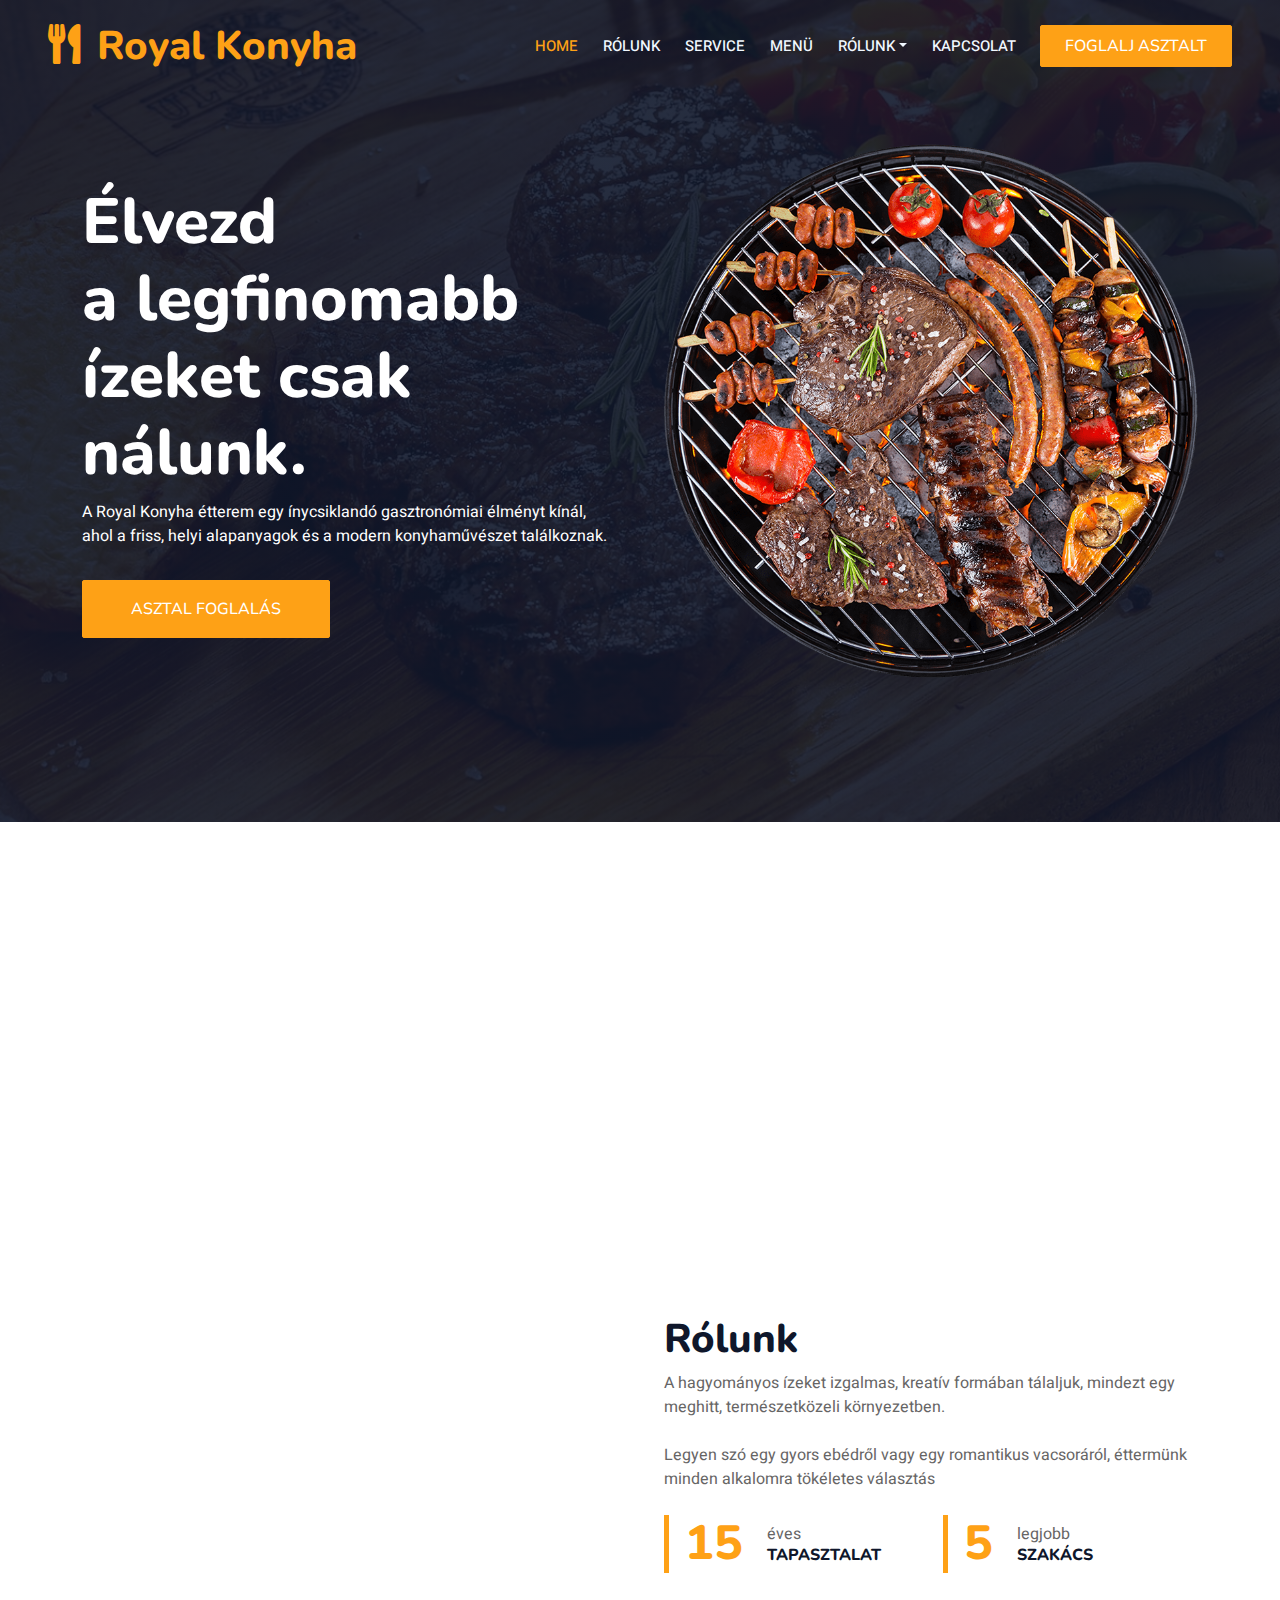
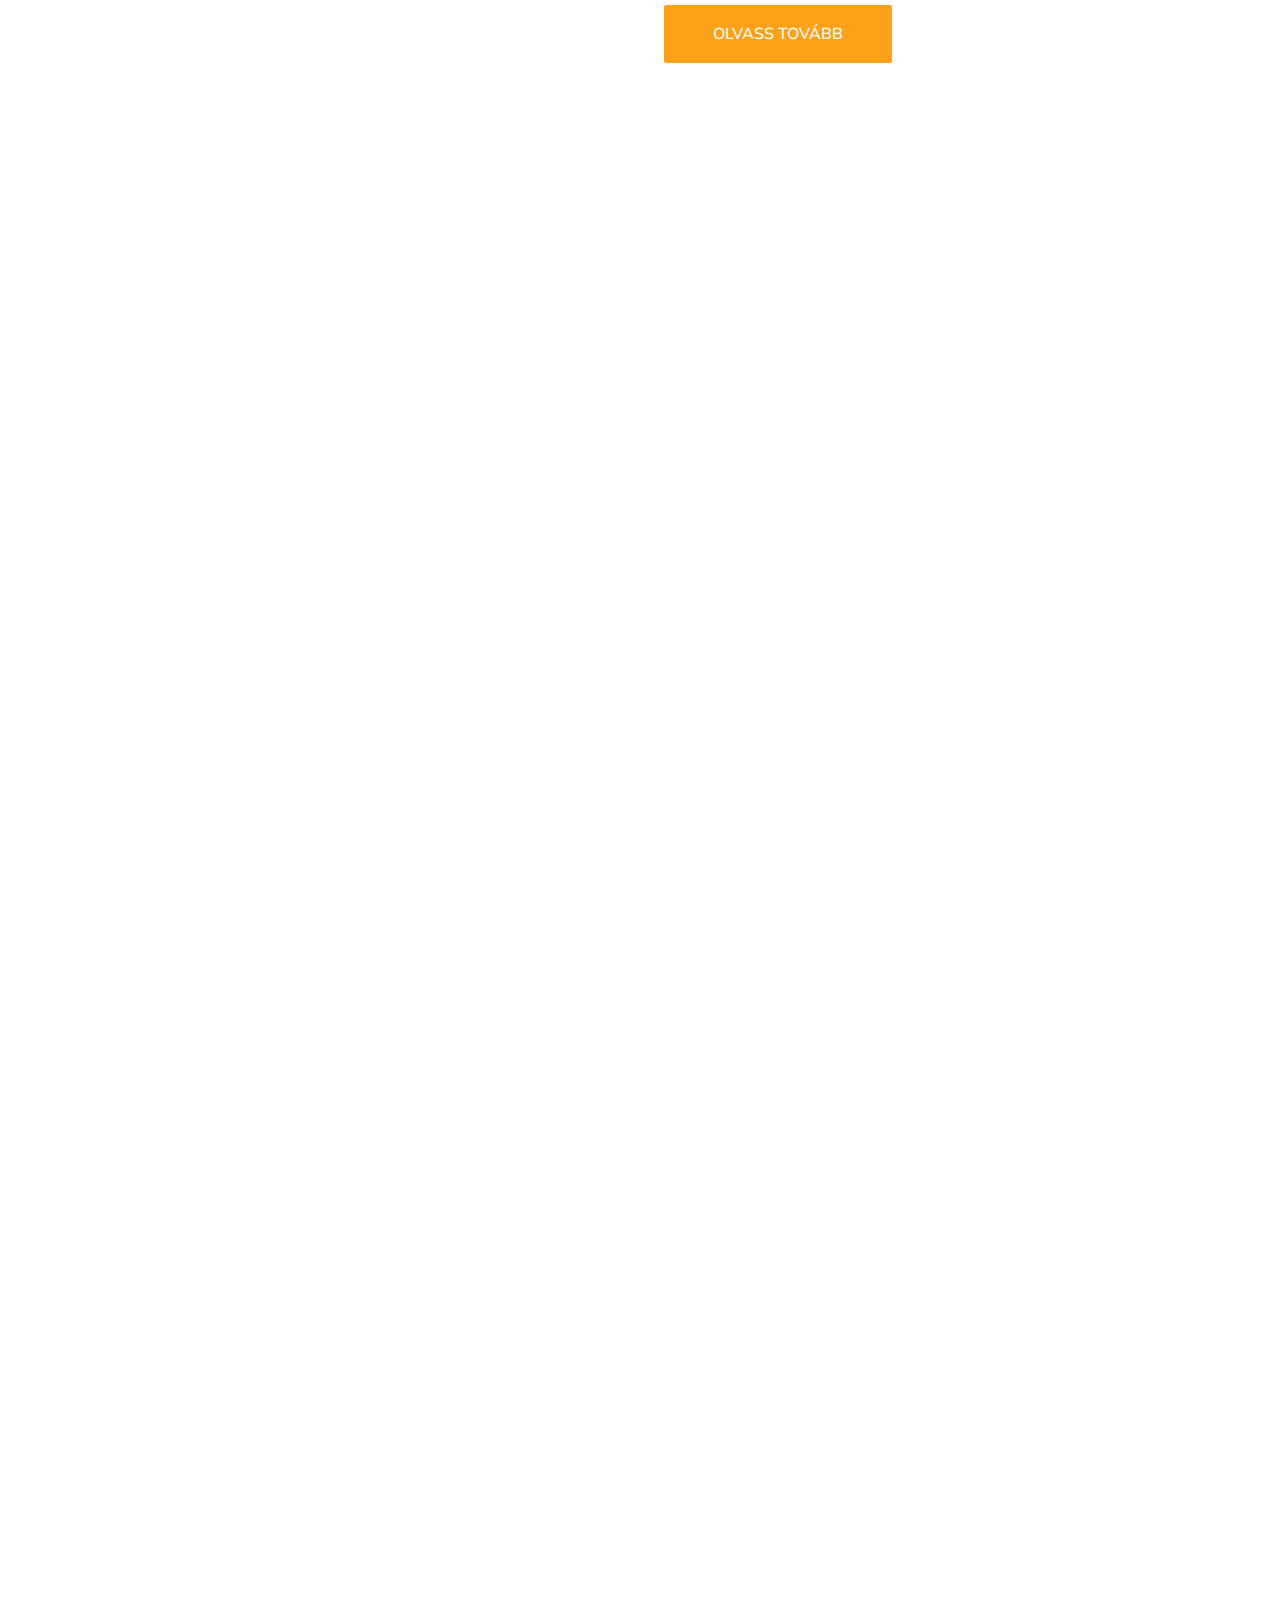
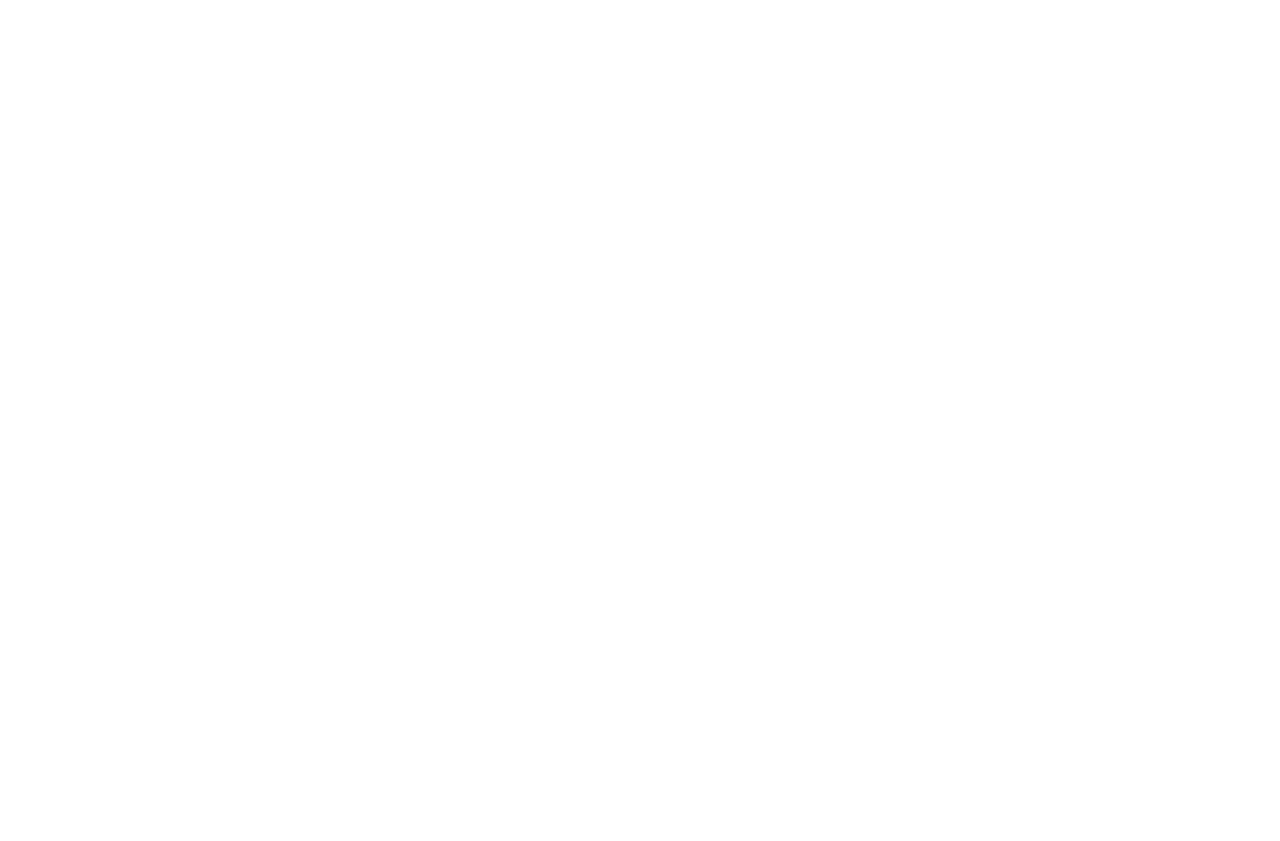
<file: index.html>
<!DOCTYPE html>
<html lang="hu">

<head>
    <meta charset="utf-8">
    <title>Royal Konyha</title>
    <meta content="width=device-width, initial-scale=1.0" name="viewport">
    <meta content="" name="keywords">
    <meta content="" name="description">
    <link href="img/favicon.ico" rel="icon">

    <!-- Google Web Fofnts -->
    <link rel="preconnect" href="https://fonts.googleapis.com">
    <link rel="preconnect" href="https://fonts.gstatic.com" crossorigin>
    <link href="https://fonts.googleapis.com/css2?family=Heebo:wght@400;500;600&family=Nunito:wght@600;700;800&family=Pacifico&display=swap" rel="stylesheet">

    <!-- Icon Font ( google ) -->
    <link href="https://cdnjs.cloudflare.com/ajax/libs/font-awesome/5.10.0/css/all.min.css" rel="stylesheet">
    <link href="https://cdn.jsdelivr.net/npm/bootstrap-icons@1.4.1/font/bootstrap-icons.css" rel="stylesheet">
    <link href="lib/animate/animate.min.css" rel="stylesheet">
    <link href="lib/owlcarousel/assets/owl.carousel.min.css" rel="stylesheet">
    <link href="lib/tempusdominus/css/tempusdominus-bootstrap-4.min.css" rel="stylesheet" />

    <!--  Bootstrap  -->
    <link href="css/bootstrap.min.css" rel="stylesheet">
    <link href="css/style.css" rel="stylesheet">
</head>

<body>
    <div class="container-xxl bg-white p-0">
        <!-- Tolto logo title -->
        <div id="spinner" class="show bg-white position-fixed translate-middle w-100 vh-100 top-50 start-50 d-flex align-items-center justify-content-center">
            <div class="spinner-border text-primary" style="width: 3rem; height: 3rem;" role="status">
                <span class="sr-only">Loading...</span>
            </div>
        </div>
        


         <!-- Kezdo -->
        <div class="container-xxl position-relative p-0">
            <nav class="navbar navbar-expand-lg navbar-dark bg-dark px-4 px-lg-5 py-3 py-lg-0">
                <a href="" class="navbar-brand p-0">
                    <h1 class="text-primary m-0"><i class="fa fa-utensils me-3"></i>Royal Konyha</h1>
                    <!-- <img src="img/logo.png" alt="Logo"> -->
                </a>
                <button class="navbar-toggler" type="button" data-bs-toggle="collapse" data-bs-target="#navbarCollapse">
                    <span class="fa fa-bars"></span>
                </button>
                <div class="collapse navbar-collapse" id="navbarCollapse">
                    <div class="navbar-nav ms-auto py-0 pe-4">
                        <a href="" class="nav-item nav-link active">Home</a>
                        <a href="" class="nav-item nav-link">Rólunk</a>
                        <a href="" class="nav-item nav-link">Service</a>
                        <a href="" class="nav-item nav-link">Menü</a>
                        <div class="nav-item dropdown">
                            <a href="#" class="nav-link dropdown-toggle" data-bs-toggle="dropdown">Rólunk</a>
                            <div class="dropdown-menu m-0">
                                <a href="" class="dropdown-item">Foglalás</a>
                                <a href="" class="dropdown-item">A csapatunk</a>
                                <a href="" class="dropdown-item">Működés</a>
                            </div>
                        </div>
                        <a href="kontakt.html" class="nav-item nav-link">Kapcsolat</a>
                    </div>
                    <a href="" class="btn btn-primary py-2 px-4">Foglalj asztalt</a>
                </div>
            </nav>

            <div class="container-xxl py-5 bg-dark hero-header mb-5">
                <div class="container my-5 py-5">
                    <div class="row align-items-center g-5">
                        <div class="col-lg-6 text-center text-lg-start">
                            <h1 class="display-3 text-white animated slideInLeft">Élvezd <br> a legfinomabb ízeket csak nálunk. </h1>
                            <p class="text-white animated slideInLeft mb-4 pb-2">A Royal Konyha étterem egy ínycsiklandó gasztronómiai élményt kínál, ahol a friss, helyi alapanyagok és a modern konyhaművészet találkoznak.</p>
                            <a href="" class="btn btn-primary py-sm-3 px-sm-5 me-3 animated slideInLeft">Asztal foglalás</a>
                        </div>
                        <div class="col-lg-6 text-center text-lg-end overflow-hidden">
                            <img class="img-fluid" src="img/hero.png" alt="">
                        </div>
                    </div>
                </div>
            </div>
        </div>
        


        <!-- Szakacsok -->
        <div class="container-xxl py-5">
            <div class="container">
                <div class="row g-4">
                    <div class="col-lg-3 col-sm-6 wow fadeInUp" data-wow-delay="0.1s">
                        <div class="service-item rounded pt-3">
                            <div class="p-4">
                                <i class="fa fa-3x fa-user-tie text-primary mb-4"></i>
                                <h5>Szakácsok</h5>
                                <p>xxx</p>
                            </div>
                        </div>
                    </div>
                    <div class="col-lg-3 col-sm-6 wow fadeInUp" data-wow-delay="0.3s">
                        <div class="service-item rounded pt-3">
                            <div class="p-4">
                                <i class="fa fa-3x fa-utensils text-primary mb-4"></i>
                                <h5>Ételek</h5>
                                <p>xxx</p>
                            </div>
                        </div>
                    </div>
                    <div class="col-lg-3 col-sm-6 wow fadeInUp" data-wow-delay="0.5s">
                        <div class="service-item rounded pt-3">
                            <div class="p-4">
                                <i class="fa fa-3x fa-cart-plus text-primary mb-4"></i>
                                <h5>Online rendelés</h5>
                                <p>xxx</p>
                            </div>
                        </div>
                    </div>
                    <div class="col-lg-3 col-sm-6 wow fadeInUp" data-wow-delay="0.7s">
                        <div class="service-item rounded pt-3">
                            <div class="p-4">
                                <i class="fa fa-3x fa-headset text-primary mb-4"></i>
                                <h5>Kapcsolat</h5>
                                <p>xxx</p>
                            </div>
                        </div>
                    </div>
                </div>
            </div>
        </div>
        


        <!-- Rolunk -->
        <div class="container-xxl py-5">
            <div class="container">
                <div class="row g-5 align-items-center">
                    <div class="col-lg-6">
                        <div class="row g-3">
                            <div class="col-6 text-start">
                                <img class="img-fluid rounded w-100 wow zoomIn" data-wow-delay="0.1s" src="img/about-1.jpg">
                            </div>
                            <div class="col-6 text-start">
                                <img class="img-fluid rounded w-75 wow zoomIn" data-wow-delay="0.3s" src="img/about-2.jpg" style="margin-top: 25%;">
                            </div>
                            <div class="col-6 text-end">
                                <img class="img-fluid rounded w-75 wow zoomIn" data-wow-delay="0.5s" src="img/about-3.jpg">
                            </div>
                            <div class="col-6 text-end">
                                <img class="img-fluid rounded w-100 wow zoomIn" data-wow-delay="0.7s" src="img/about-4.jpg">
                            </div>
                        </div>
                    </div>
                    <div class="col-lg-6">
                        <h1 class="Rólunk1">Rólunk</h1>
                        
                        <p class="mb-4">A hagyományos ízeket izgalmas, kreatív formában tálaljuk, mindezt egy meghitt, természetközeli környezetben.</p>
                        <p class="mb-4">Legyen szó egy gyors ebédről vagy egy romantikus vacsoráról, éttermünk minden alkalomra tökéletes választás</p>
                        <div class="row g-4 mb-4">
                            <div class="col-sm-6">
                                <div class="d-flex align-items-center border-start border-5 border-primary px-3">
                                    <h1 class="flex-shrink-0 display-5 text-primary mb-0" data-toggle="counter-up">15</h1>
                                    <div class="ps-4">
                                        <p class="mb-0">éves</p>
                                        <h6 class="text-uppercase mb-0">tapasztalat</h6>
                                    </div>
                                </div>
                            </div>
                            <div class="col-sm-6">
                                <div class="d-flex align-items-center border-start border-5 border-primary px-3">
                                    <h1 class="flex-shrink-0 display-5 text-primary mb-0" data-toggle="counter-up">5</h1>
                                    <div class="ps-4">
                                        <p class="mb-0">legjobb</p>
                                        <h6 class="text-uppercase mb-0">szakács</h6>
                                    </div>
                                </div>
                            </div>
                        </div>
                        <a class="btn btn-primary py-3 px-5 mt-2" href="">Olvass Tovább</a>
                    </div>
                </div>
            </div>
        </div>
        


      
        <div class="container-xxl py-5">
            <div class="container">
                <div class="text-center wow fadeInUp" data-wow-delay="0.1s">
                    <h3 class="section-title ff-secondary text-center text-primary fw-normal">Menü</h3>
                    <h1 class="mb-5"></h1>
                </div>
                <div class="tab-class text-center wow fadeInUp" data-wow-delay="0.1s">
                    <ul class="nav nav-pills d-inline-flex justify-content-center border-bottom mb-5">
                        <li class="nav-item">
                            <a class="d-flex align-items-center text-start mx-3 ms-0 pb-3 active" data-bs-toggle="pill" href="#tab-1">
                                <i class="fa fa-coffee fa-2x text-primary"></i>
                                <div class="ps-3">
                                    <small class="text-body"> </small>
                                    <h6 class="mt-n1 mb-0">Reggeli</h6>
                                </div>
                            </a>
                        </li>
                        <li class="nav-item">
                            <a class="d-flex align-items-center text-start mx-3 pb-3" data-bs-toggle="pill" href="#tab-2">
                                <i class="fa fa-hamburger fa-2x text-primary"></i>
                                <div class="ps-3">
                                    
                                    <h6 class="mt-n1 mb-0">Ebéd </h6>
                                </div>
                            </a>
                        </li>
                        <li class="nav-item">
                            <a class="d-flex align-items-center text-start mx-3 me-0 pb-3" data-bs-toggle="pill" href="#tab-3">
                                <i class="fa fa-utensils fa-2x text-primary"></i>
                                <div class="ps-3">
                                    
                                    <h6 class="mt-n1 mb-0">Vacsora</h6>
                                </div>
                            </a>
                        </li>
                    </ul>
                    <div class="tab-content">
                        <div id="tab-1" class="tab-pane fade show p-0 active">
                            <div class="row g-4">
                                <div class="col-lg-6">
                                    <div class="d-flex align-items-center">
                                        <img class="flex-shrink-0 img-fluid rounded" src="img/menu-1.jpg" alt="" style="width: 80px;">
                                        <div class="w-100 d-flex flex-column text-start ps-4">
                                            <h5 class="d-flex justify-content-between border-bottom pb-2">
                                                <span>Sigma  tál</span>
                                                <span class="text-primary">1490 HUF</span>
                                            </h5>
                                            <small class="fst-italic">Ipsum ipsum clita erat amet dolor justo diam</small>
                                        </div>
                                    </div>
                                </div>
                                <div class="col-lg-6">
                                    <div class="d-flex align-items-center">
                                        <img class="flex-shrink-0 img-fluid rounded" src="img/menu-2.jpg" alt="" style="width: 80px;">
                                        <div class="w-100 d-flex flex-column text-start ps-4">
                                            <h5 class="d-flex justify-content-between border-bottom pb-2">
                                                <span>Kai Cenat pörkölt</span>
                                                <span class="text-primary">1670 HUF</span>
                                            </h5>
                                            <small class="fst-italic">Ipsum ipsum clita erat amet dolor justo diam</small>
                                        </div>
                                    </div>
                                </div>
                                <div class="col-lg-6">
                                    <div class="d-flex align-items-center">
                                        <img class="flex-shrink-0 img-fluid rounded" src="img/menu-3.jpg" alt="" style="width: 80px;">
                                        <div class="w-100 d-flex flex-column text-start ps-4">
                                            <h5 class="d-flex justify-content-between border-bottom pb-2">
                                                <span>Aura Pizza</span>
                                                <span class="text-primary">2990 HUF</span>
                                            </h5>
                                            <small class="fst-italic">Ipsum ipsum clita erat amet dolor justo diam</small>
                                        </div>
                                    </div>
                                </div>
                                <div class="col-lg-6">
                                    <div class="d-flex align-items-center">
                                        <img class="flex-shrink-0 img-fluid rounded" src="img/menu-4.jpg" alt="" style="width: 80px;">
                                        <div class="w-100 d-flex flex-column text-start ps-4">
                                            <h5 class="d-flex justify-content-between border-bottom pb-2">
                                                <span>Ice Spice steak</span>
                                                <span class="text-primary">1790 HUF</span>
                                            </h5>
                                            <small class="fst-italic">Ipsum ipsum clita erat amet dolor justo diam</small>
                                        </div>
                                    </div>
                                </div>
                                <div class="col-lg-6">
                                    <div class="d-flex align-items-center">
                                        <img class="flex-shrink-0 img-fluid rounded" src="img/menu-5.jpg" alt="" style="width: 80px;">
                                        <div class="w-100 d-flex flex-column text-start ps-4">
                                            <h5 class="d-flex justify-content-between border-bottom pb-2">
                                                <span> Ohio saláta</span>
                                                <span class="text-primary">1290 HUF</span>
                                            </h5>
                                            <small class="fst-italic">Ipsum ipsum clita erat amet dolor justo diam</small>
                                        </div>
                                    </div>
                                </div>
                                <div class="col-lg-6">
                                    <div class="d-flex align-items-center">
                                        <img class="flex-shrink-0 img-fluid rounded" src="img/menu-6.jpg" alt="" style="width: 80px;">
                                        <div class="w-100 d-flex flex-column text-start ps-4">
                                            <h5 class="d-flex justify-content-between border-bottom pb-2">
                                                <span>Rántott Jawline </span>
                                                <span class="text-primary">9990 HUF</span>
                                            </h5>
                                            <small class="fst-italic">Ipsum ipsum clita erat amet dolor justo diam</small>
                                        </div>
                                    </div>
                                </div>
                                <div class="col-lg-6">
                                    <div class="d-flex align-items-center">
                                        <img class="flex-shrink-0 img-fluid rounded" src="img/menu-7.jpg" alt="" style="width: 80px;">
                                        <div class="w-100 d-flex flex-column text-start ps-4">
                                            <h5 class="d-flex justify-content-between border-bottom pb-2">
                                                <span>Mewing Pizza</span>
                                                <span class="text-primary">1115 HUF</span>
                                            </h5>
                                            <small class="fst-italic">Ipsum ipsum clita erat amet dolor justo diam</small>
                                        </div>
                                    </div>
                                </div>
                                <div class="col-lg-6">
                                    <div class="d-flex align-items-center">
                                        <img class="flex-shrink-0 img-fluid rounded" src="img/menu-8.jpg" alt="" style="width: 80px;">
                                        <div class="w-100 d-flex flex-column text-start ps-4">
                                            <h5 class="d-flex justify-content-between border-bottom pb-2">
                                                <span>Fanum Tax steak</span>
                                                <span class="text-primary">3490 HUF</span>
                                            </h5>
                                            <small class="fst-italic">Ipsum ipsum clita erat amet dolor justo diam</small>
                                        </div>
                                    </div>
                                </div>
                            </div>
                        </div>

                        <div id="tab-2" class="tab-pane fade show p-0">
                            <div class="row g-4">
                                <div class="col-lg-6">
                                    <div class="d-flex align-items-center">
                                        <img class="flex-shrink-0 img-fluid rounded" src="img/menu-1.jpg" alt="" style="width: 80px;">
                                        <div class="w-100 d-flex flex-column text-start ps-4">
                                            <h5 class="d-flex justify-content-between border-bottom pb-2">
                                                <span>Sigma  tál</span>
                                                <span class="text-primary">1490 HUF</span>
                                            </h5>
                                            <small class="fst-italic">Ipsum ipsum clita erat amet dolor justo diam</small>
                                        </div>
                                    </div>
                                </div>
                                <div class="col-lg-6">
                                    <div class="d-flex align-items-center">
                                        <img class="flex-shrink-0 img-fluid rounded" src="img/menu-2.jpg" alt="" style="width: 80px;">
                                        <div class="w-100 d-flex flex-column text-start ps-4">
                                            <h5 class="d-flex justify-content-between border-bottom pb-2">
                                                <span>Kai Cenat pörkölt</span>
                                                <span class="text-primary">1670 HUF</span>
                                            </h5>
                                            <small class="fst-italic">Ipsum ipsum clita erat amet dolor justo diam</small>
                                        </div>
                                    </div>
                                </div>
                                <div class="col-lg-6">
                                    <div class="d-flex align-items-center">
                                        <img class="flex-shrink-0 img-fluid rounded" src="img/menu-3.jpg" alt="" style="width: 80px;">
                                        <div class="w-100 d-flex flex-column text-start ps-4">
                                            <h5 class="d-flex justify-content-between border-bottom pb-2">
                                                <span>Aura Pizza</span>
                                                <span class="text-primary">2990 HUF</span>
                                            </h5>
                                            <small class="fst-italic">Ipsum ipsum clita erat amet dolor justo diam</small>
                                        </div>
                                    </div>
                                </div>
                                <div class="col-lg-6">
                                    <div class="d-flex align-items-center">
                                        <img class="flex-shrink-0 img-fluid rounded" src="img/menu-4.jpg" alt="" style="width: 80px;">
                                        <div class="w-100 d-flex flex-column text-start ps-4">
                                            <h5 class="d-flex justify-content-between border-bottom pb-2">
                                                <span>Ice Spice steak</span>
                                                <span class="text-primary">1790 HUF</span>
                                            </h5>
                                            <small class="fst-italic">Ipsum ipsum clita erat amet dolor justo diam</small>
                                        </div>
                                    </div>
                                </div>
                                <div class="col-lg-6">
                                    <div class="d-flex align-items-center">
                                        <img class="flex-shrink-0 img-fluid rounded" src="img/menu-5.jpg" alt="" style="width: 80px;">
                                        <div class="w-100 d-flex flex-column text-start ps-4">
                                            <h5 class="d-flex justify-content-between border-bottom pb-2">
                                                <span>Ohio saláta</span>
                                                <span class="text-primary">1290 HUF</span>
                                            </h5>
                                            <small class="fst-italic">Ipsum ipsum clita erat amet dolor justo diam</small>
                                        </div>
                                    </div>
                                </div>
                                <div class="col-lg-6">
                                    <div class="d-flex align-items-center">
                                        <img class="flex-shrink-0 img-fluid rounded" src="img/menu-6.jpg" alt="" style="width: 80px;">
                                        <div class="w-100 d-flex flex-column text-start ps-4">
                                            <h5 class="d-flex justify-content-between border-bottom pb-2">
                                                <span>Rántott Jawline</span>
                                                <span class="text-primary">9990 HUF</span>
                                            </h5>
                                            <small class="fst-italic">Ipsum ipsum clita erat amet dolor justo diam</small>
                                        </div>
                                    </div>
                                </div>
                                <div class="col-lg-6">
                                    <div class="d-flex align-items-center">
                                        <img class="flex-shrink-0 img-fluid rounded" src="img/menu-7.jpg" alt="" style="width: 80px;">
                                        <div class="w-100 d-flex flex-column text-start ps-4">
                                            <h5 class="d-flex justify-content-between border-bottom pb-2">
                                                <span>Mewing Pizza</span>
                                                <span class="text-primary">1115 HUF</span>
                                            </h5>
                                            <small class="fst-italic">Ipsum ipsum clita erat amet dolor justo diam</small>
                                        </div>
                                    </div>
                                </div>
                                <div class="col-lg-6">
                                    <div class="d-flex align-items-center">
                                        <img class="flex-shrink-0 img-fluid rounded" src="img/menu-8.jpg" alt="" style="width: 80px;">
                                        <div class="w-100 d-flex flex-column text-start ps-4">
                                            <h5 class="d-flex justify-content-between border-bottom pb-2">
                                                <span> Fanum Tax steak</span>
                                                <span class="text-primary">3490 HUF</span>
                                            </h5>
                                            <small class="fst-italic">Ipsum ipsum clita erat amet dolor justo diam</small>
                                        </div>
                                    </div>
                                </div>
                            </div>
                        </div>
                        <div id="tab-3" class="tab-pane fade show p-0">
                            <div class="row g-4">
                                <div class="col-lg-6">
                                    <div class="d-flex align-items-center">
                                        <img class="flex-shrink-0 img-fluid rounded" src="img/menu-1.jpg" alt="" style="width: 80px;">
                                        <div class="w-100 d-flex flex-column text-start ps-4">
                                            <h5 class="d-flex justify-content-between border-bottom pb-2">
                                                <span>Sigma  tál</span>
                                                <span class="text-primary">1490 HUF</span>
                                            </h5>
                                            <small class="fst-italic">Ipsum ipsum clita erat amet dolor justo diam</small>
                                        </div>
                                    </div>
                                </div>
                                <div class="col-lg-6">
                                    <div class="d-flex align-items-center">
                                        <img class="flex-shrink-0 img-fluid rounded" src="img/menu-2.jpg" alt="" style="width: 80px;">
                                        <div class="w-100 d-flex flex-column text-start ps-4">
                                            <h5 class="d-flex justify-content-between border-bottom pb-2">
                                                <span> Kai Cenat pörkölt </span>
                                                <span class="text-primary">1670 HUF</span>
                                            </h5>
                                            <small class="fst-italic">Ipsum ipsum clita erat amet dolor justo diam</small>
                                        </div>
                                    </div>
                                </div>
                                <div class="col-lg-6">
                                    <div class="d-flex align-items-center">
                                        <img class="flex-shrink-0 img-fluid rounded" src="img/menu-3.jpg" alt="" style="width: 80px;">
                                        <div class="w-100 d-flex flex-column text-start ps-4">
                                            <h5 class="d-flex justify-content-between border-bottom pb-2">
                                                <span>Aura Pizza </span>
                                                <span class="text-primary">2990 HUF</span>
                                            </h5>
                                            <small class="fst-italic">Ipsum ipsum clita erat amet dolor justo diam</small>
                                        </div>
                                    </div>
                                </div>
                                <div class="col-lg-6">
                                    <div class="d-flex align-items-center">
                                        <img class="flex-shrink-0 img-fluid rounded" src="img/menu-4.jpg" alt="" style="width: 80px;">
                                        <div class="w-100 d-flex flex-column text-start ps-4">
                                            <h5 class="d-flex justify-content-between border-bottom pb-2">
                                                <span>Ice Spice steak</span>
                                                <span class="text-primary">1790 HUF</span>
                                            </h5>
                                            <small class="fst-italic">Ipsum ipsum clita erat amet dolor justo diam</small>
                                        </div>
                                    </div>
                                </div>
                                <div class="col-lg-6">
                                    <div class="d-flex align-items-center">
                                        <img class="flex-shrink-0 img-fluid rounded" src="img/menu-5.jpg" alt="" style="width: 80px;">
                                        <div class="w-100 d-flex flex-column text-start ps-4">
                                            <h5 class="d-flex justify-content-between border-bottom pb-2">
                                                <span>Ohio saláta</span>
                                                <span class="text-primary">1290 HUF</span>
                                            </h5>
                                            <small class="fst-italic">Ipsum ipsum clita erat amet dolor justo diam</small>
                                        </div>
                                    </div>
                                </div>
                                <div class="col-lg-6">
                                    <div class="d-flex align-items-center">
                                        <img class="flex-shrink-0 img-fluid rounded" src="img/menu-6.jpg" alt="" style="width: 80px;">
                                        <div class="w-100 d-flex flex-column text-start ps-4">
                                            <h5 class="d-flex justify-content-between border-bottom pb-2">
                                                <span>Rántott Jawline</span>
                                                <span class="text-primary">9990 HUF</span>
                                            </h5>
                                            <small class="fst-italic">Ipsum ipsum clita erat amet dolor justo diam</small>
                                        </div>
                                    </div>
                                </div>
                                <div class="col-lg-6">
                                    <div class="d-flex align-items-center">
                                        <img class="flex-shrink-0 img-fluid rounded" src="img/menu-7.jpg" alt="" style="width: 80px;">
                                        <div class="w-100 d-flex flex-column text-start ps-4">
                                            <h5 class="d-flex justify-content-between border-bottom pb-2">
                                                <span>Mewing Pizza</span>
                                                <span class="text-primary">1115 HUF</span>
                                            </h5>
                                            <small class="fst-italic">Ipsum ipsum clita erat amet dolor justo diam</small>
                                        </div>
                                    </div>
                                </div>
                                <div class="col-lg-6">
                                    <div class="d-flex align-items-center">
                                        <img class="flex-shrink-0 img-fluid rounded" src="img/menu-8.jpg" alt="" style="width: 80px;">
                                        <div class="w-100 d-flex flex-column text-start ps-4">
                                            <h5 class="d-flex justify-content-between border-bottom pb-2">
                                                <span>Fanum Tax steak</span>
                                                <span class="text-primary">3490 HUF</span>
                                            </h5>
                                            <small class="fst-italic">Ipsum ipsum clita erat amet dolor justo diam</small>
                                        </div>
                                    </div>
                                </div>
                            </div>
                        </div>
                    </div>
                </div>
            </div>
        </div>
       

        <!-- Foglalas  -->
        <div class="container-xxl py-5 px-0 wow fadeInUp" data-wow-delay="0.1s">
            <div class="row g-0">
                <div class="col-md-6">
                    <div class="video">
                        <button type="button" class="btn-play" data-bs-toggle="modal" data-src="https://www.youtube.com/embed/rW_zFxXNJWc?si=1KDJ3IgI5UIByQ6Z" data-bs-target="#videoModal">
                            <span></span>
                        </button>
                    </div>
                </div>
                <div class="col-md-6 bg-dark d-flex align-items-center">
                    <div class="p-5 wow fadeInUp" data-wow-delay="0.2s">
                        <h3 class="section-title ff-secondary text-start text-primary fw-normal">Foglalás</h3>
                        <h1 class="text-white mb-4">Foglalj asztalt online!</h1>
                        <form>
                            <div class="row g-3">
                                <div class="col-md-6">
                                    <div class="form-floating">
                                        <input type="text" class="form-control" id="name" placeholder="Your Name">
                                        <label for="name">Név</label>
                                    </div>
                                </div>
                                <div class="col-md-6">
                                    <div class="form-floating">
                                        <input type="email" class="form-control" id="email" placeholder="Your Email">
                                        <label for="email"> Email</label>
                                    </div>
                                </div>
                                <div class="col-md-6">
                                    <div class="form-floating date" id="date3" data-target-input="nearest">
                                        <input type="text" class="form-control datetimepicker-input" id="datetime" placeholder="Date & Time" data-target="#date3" data-toggle="datetimepicker" />
                                        <label for="datetime">Dátum és Idő</label>
                                    </div>
                                </div>
                                <div class="col-md-6">
                                    <div class="form-floating">
                                        <select class="form-select" id="select1">
                                          <option value="1"> Hány fő</option>
                                          <option value="2"> 1-2</option>
                                          <option value="3"> 3-6</option>
                                        </select>
                                        <label for="select1"></label>
                                      </div>
                                </div>
                                <div class="col-12">
                                    <div class="form-floating">
                                        <textarea class="form-control" placeholder="Special Request" id="message" style="height: 100px"></textarea>
                                        <label for="message"> Megjegyzés  </label>
                                    </div>
                                </div>
                                <div class="col-12">
                                    <button class="btn btn-primary w-100 py-3" type="submit">Foglalás</button>
                                </div>
                            </div>
                        </form>
                    </div>
                </div>
            </div>
        </div>

        
        <div class="modal fade" id="videoModal" tabindex="-1" aria-labelledby="exampleModalLabel" aria-hidden="true">
            <div class="modal-dialog">
                <div class="modal-content rounded-0">
                    <div class="modal-header">
                        <h5 class="modal-title" id="exampleModalLabel">skibidi</h5>
                        <button type="button" class="btn-close" data-bs-dismiss="modal" aria-label="Close"></button>
                    </div>
                    <div class="modal-body">
                        <!-- 16:9 bootstrap  -->
                        <div class="ratio ratio-16x9">
                            <iframe class="embed-responsive-item" src="" id="video" allowfullscreen allowscriptaccess="always"
                                allow="autoplay"></iframe>
                        </div>
                    </div>
                </div>
            </div>
        </div>
        


        <!-- Csapat -->
        <div class="container-xxl pt-5 pb-3">
            <div class="container">
                <div class="text-center wow fadeInUp" data-wow-delay="0.1s">
                    <h3 class="section-title ff-secondary text-center text-primary fw-normal"> csapatunk</h3>
                    <h1 class="mb-5">Szakácsaink</h1>
                </div>
                <div class="row g-4">
                    <div class="col-lg-3 col-md-6 wow fadeInUp" data-wow-delay="0.1s">
                        <div class="team-item text-center rounded overflow-hidden">
                            <div class="rounded-circle overflow-hidden m-4">
                                <img class="img-fluid" src="img/team-1.jpg" alt="">
                            </div>
                            <h5 class="mb-0">Lipcsei Márton</h5>
                            
                            <div class="d-flex justify-content-center mt-3">
                                
                                <a class="btn btn-square btn-primary mx-1" href="https://www.instagram.com/marciiii.i/"><i class="fab fa-instagram"></i></a>
                            </div>
                        </div>
                    </div>
                    <div class="col-lg-3 col-md-6 wow fadeInUp" data-wow-delay="0.3s">
                        <div class="team-item text-center rounded overflow-hidden">
                            <div class="rounded-circle overflow-hidden m-4">
                                <img class="img-fluid" src="img/team-2.jpg" alt="">
                            </div>
                            <h5 class="mb-0">Vincze Domonkos</h5>
                            
                            <div class="d-flex justify-content-center mt-3">
                                
                                <a class="btn btn-square btn-primary mx-1" href="https://www.instagram.com/domaaaq/"><i class="fab fa-instagram"></i></a>
                            </div>
                        </div>
                    </div>
                    <div class="col-lg-3 col-md-6 wow fadeInUp" data-wow-delay="0.5s">
                        <div class="team-item text-center rounded overflow-hidden">
                            <div class="rounded-circle overflow-hidden m-4">
                                <img class="img-fluid" src="img/team-3.jpg" alt="">
                            </div>
                            <h5 class="mb-0">Zsigár László</h5>
                            
                            <div class="d-flex justify-content-center mt-3">
                               
                                <a class="btn btn-square btn-primary mx-1" href="https://www.instagram.com/zsigarl/"><i class="fab fa-instagram"></i></a>
                            </div>
                        </div>
                    </div>
                    <div class="col-lg-3 col-md-6 wow fadeInUp" data-wow-delay="0.7s">
                        <div class="team-item text-center rounded overflow-hidden">
                            <div class="rounded-circle overflow-hidden m-4">
                                <img class="img-fluid" src="img/team-4.jpg" alt="">
                            </div>
                            <h5 class="mb-0">Ruschil Krisztián</h5>
                            
                            <div class="d-flex justify-content-center mt-3">
                                
                                <a class="btn btn-square btn-primary mx-1" href="https://www.instagram.com/playboiichriis/"><i class="fab fa-instagram"></i></a>
                            </div>
                        </div>
                    </div>
                </div>
            </div>
        </div>
        


        
        

        <!-- Fing kek szar asd -->
        <div class="container-fluid bg-dark text-light footer pt-5 mt-5 wow fadeIn" data-wow-delay="0.1s">
            <div class="container py-5">
                <div class="row g-5">
                    <div class="col-lg-3 col-md-6">
                        <h4 class="section-title ff-secondary text-start text-primary fw-normal mb-4">Rólunk</h4>
                        <a class="btn btn-link" href="">Az étterem </a>
                        <a class="btn btn-link" href="">Kapcsolat</a>
                        <a class="btn btn-link" href="">Foglalás</a>
                        <a class="btn btn-link" href="">Gyik</a>
                        <a class="btn btn-link" href="">Általános Szerződési Feltételek</a>
                    </div>
                    <div class="col-lg-3 col-md-6">
                        <h4 class="section-title ff-secondary text-start text-primary fw-normal mb-4">Kapcsolat</h4>
                        <p class="mb-2"><i class="fa fa-map-marker-alt me-3"></i>Budapest, Nefelejcs u. 6, 1078</p>
                        <p class="mb-2"><i class="fa fa-phone-alt me-3"></i>+36 50 106 9407</p>
                        <p class="mb-2"><i class="fa fa-envelope me-3"></i>mxrci2@.com</p>
                        <div class="d-flex pt-2">
                            
                        </div>
                    </div>
                    <div class="col-lg-3 col-md-6">
                        <h4 class="section-title ff-secondary text-start text-primary fw-normal mb-4">Nyitvatartás</h4>
                        <h5 class="text-light fw-normal">Hétfőtől - Szombatig</h5>
                        <p>09:00 - 21:00</p>
                        <h5 class="text-light fw-normal">Vasárnap</h5>
                        <p>10:00 - 20:00</p>
                    </div>
                    <div class="col-lg-3 col-md-6">
                        <h4 class="section-title ff-secondary text-start text-primary fw-normal mb-4">Híreink</h4>
                        
                        <div class="position-relative mx-auto" style="max-width: 400px;">
                            <input class="form-control border-primary w-100 py-3 ps-4 pe-5" type="text" placeholder="Email">
                            <button type="button" class="btn btn-primary py-2 position-absolute top-0 end-0 mt-2 me-2">Csatlakozás</button>
                        </div>
                    </div>
                </div>
            </div>
            
        


        <!-- random cucc ai lololol -->
        <a href="#" class="btn btn-lg btn-primary btn-lg-square back-to-top"><i class="bi bi-arrow-up"></i></a>
    </div>

    <!-- JavaScript ai -->
    <script src="https://code.jquery.com/jquery-3.4.1.min.js"></script>
    <script src="https://cdn.jsdelivr.net/npm/bootstrap@5.0.0/dist/js/bootstrap.bundle.min.js"></script>
    <script src="lib/wow/wow.min.js"></script>
    <script src="lib/easing/easing.min.js"></script>
    <script src="lib/waypoints/waypoints.min.js"></script>
    <script src="lib/counterup/counterup.min.js"></script>
    <script src="lib/owlcarousel/owl.carousel.min.js"></script>
    <script src="lib/tempusdominus/js/moment.min.js"></script>
    <script src="lib/tempusdominus/js/moment-timezone.min.js"></script>
    <script src="lib/tempusdominus/js/tempusdominus-bootstrap-4.min.js"></script>
    <script src="js/main.js"></script>

</body>
</html>
</file>
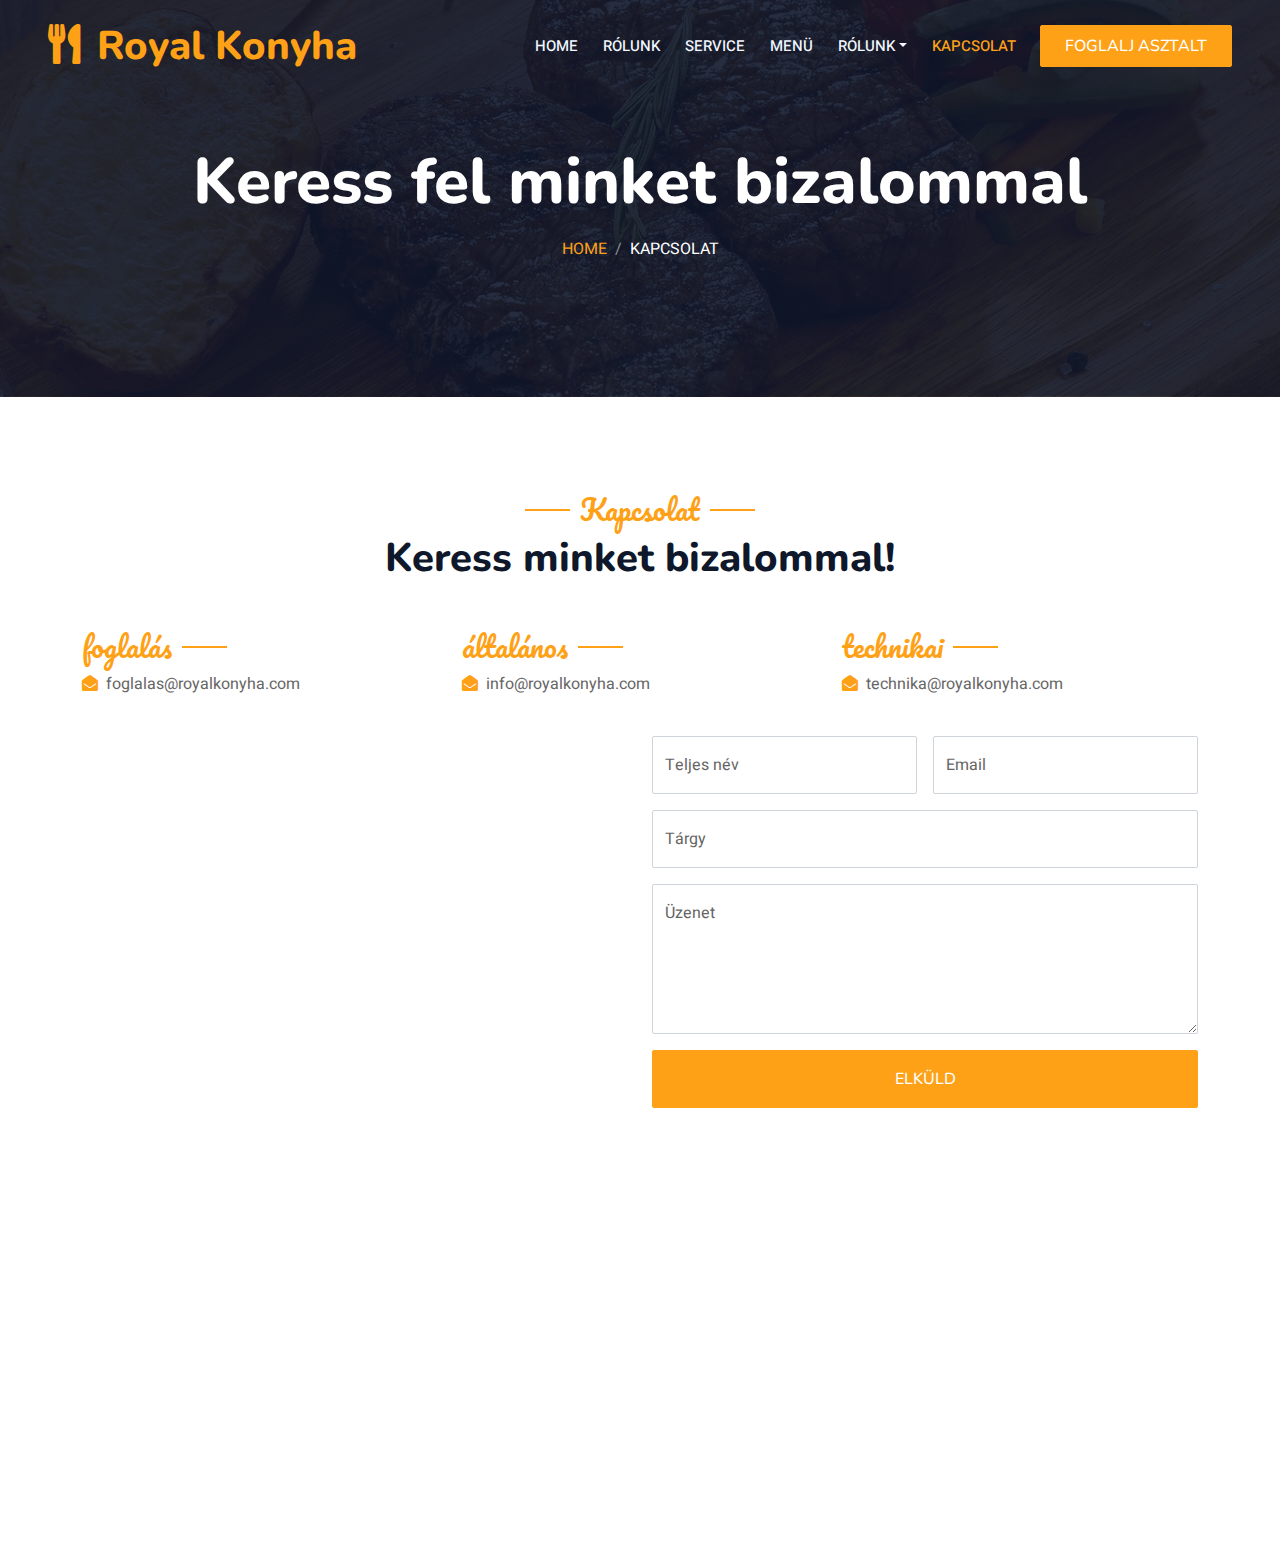
<file: kontakt.html>
<!DOCTYPE html>
<html lang="en">

<head>
    <meta charset="utf-8">
    <title>Royal Konyha</title>
    <meta content="width=device-width, initial-scale=1.0" name="viewport">
    <meta content="" name="keywords">
    <meta content="" name="description">

    <!-- Favicon -->
    <link href="img/favicon.ico" rel="icon">

    <!-- Google Web Fonts -->
    <link rel="preconnect" href="https://fonts.googleapis.com">
    <link rel="preconnect" href="https://fonts.gstatic.com" crossorigin>
    <link href="https://fonts.googleapis.com/css2?family=Heebo:wght@400;500;600&family=Nunito:wght@600;700;800&family=Pacifico&display=swap" rel="stylesheet">

    <!-- Icon Font Stylesheet -->
    <link href="https://cdnjs.cloudflare.com/ajax/libs/font-awesome/5.10.0/css/all.min.css" rel="stylesheet">
    <link href="https://cdn.jsdelivr.net/npm/bootstrap-icons@1.4.1/font/bootstrap-icons.css" rel="stylesheet">

    <!-- Libraries Stylesheet -->
    <link href="lib/animate/animate.min.css" rel="stylesheet">
    <link href="lib/owlcarousel/assets/owl.carousel.min.css" rel="stylesheet">
    <link href="lib/tempusdominus/css/tempusdominus-bootstrap-4.min.css" rel="stylesheet" />

    <!-- Customized Bootstrap Stylesheet -->
    <link href="css/bootstrap.min.css" rel="stylesheet">

    <!-- Template Stylesheet -->
    <link href="css/style.css" rel="stylesheet">
</head>

<body>
    <div class="container-xxl bg-white p-0">
        <!-- Spinner Start -->
        <div id="spinner" class="show bg-white position-fixed translate-middle w-100 vh-100 top-50 start-50 d-flex align-items-center justify-content-center">
            <div class="spinner-border text-primary" style="width: 3rem; height: 3rem;" role="status">
                <span class="sr-only">Loading...</span>
            </div>
        </div>
        <!-- Spinner End -->


        <!-- Navbar & Hero Start -->
        <div class="container-xxl position-relative p-0">
            <nav class="navbar navbar-expand-lg navbar-dark bg-dark px-4 px-lg-5 py-3 py-lg-0">
                <a href="" class="navbar-brand p-0">
                    <h1 class="text-primary m-0"><i class="fa fa-utensils me-3"></i>Royal Konyha</h1>
                    <!-- <img src="img/logo.png" alt="Logo"> -->
                </a>
                <button class="navbar-toggler" type="button" data-bs-toggle="collapse" data-bs-target="#navbarCollapse">
                    <span class="fa fa-bars"></span>
                </button>
                <div class="collapse navbar-collapse" id="navbarCollapse">
                    <div class="navbar-nav ms-auto py-0 pe-4">
                        <a href="index.html" class="nav-item nav-link">Home</a>
                        <a href="" class="nav-item nav-link">Rólunk</a>
                        <a href="" class="nav-item nav-link">Service</a>
                        <a href="" class="nav-item nav-link">Menü</a>
                        <div class="nav-item dropdown">
                            <a href="#" class="nav-link dropdown-toggle" data-bs-toggle="dropdown">Rólunk</a>
                            <div class="dropdown-menu m-0">
                                <a href="" class="dropdown-item">Foglalás</a>
                                <a href="" class="dropdown-item">A csapatunk</a>
                                <a href="" class="dropdown-item">Működés</a>
                            </div>
                        </div>
                        <a href="kontakt.html" class="nav-item nav-link active">Kapcsolat</a>
                    </div>
                    <a href="" class="btn btn-primary py-2 px-4">Foglalj asztalt</a>
                </div>
            </nav>

            <div class="container-xxl py-5 bg-dark hero-header mb-5">
                <div class="container text-center my-5 pt-5 pb-4">
                    <h1 class="display-3 text-white mb-3 animated slideInDown">Keress fel minket bizalommal</h1>
                    <nav aria-label="breadcrumb">
                        <ol class="breadcrumb justify-content-center text-uppercase">
                            <li class="breadcrumb-item"><a href="#">Home</a></li>
                            
                            <li class="breadcrumb-item text-white active" aria-current="page">Kapcsolat</li>
                        </ol>
                    </nav>
                </div>
            </div>
        </div>
        <!-- Navbar & Hero End -->


        <!-- Contact Start -->
        <div class="container-xxl py-5">
            <div class="container">
                <div class="text-center wow fadeInUp" data-wow-delay="0.1s">
                    <h3 class="section-title ff-secondary text-center text-primary fw-normal"> Kapcsolat</h3>
                    <h1 class="mb-5">Keress minket bizalommal!</h1>
                </div>
                <div class="row g-4">
                    <div class="col-12">
                        <div class="row gy-4">
                            <div class="col-md-4">
                                <h3 class="section-title ff-secondary fw-normal text-start text-primary">foglalás</h3>
                                <p><i class="fa fa-envelope-open text-primary me-2"></i>foglalas@royalkonyha.com</p>
                            </div>
                            <div class="col-md-4">
                                <h3 class="section-title ff-secondary fw-normal text-start text-primary">általános </h3>
                                <p><i class="fa fa-envelope-open text-primary me-2"></i>info@royalkonyha.com</p>
                            </div>
                            <div class="col-md-4">
                                <h3 class="section-title ff-secondary fw-normal text-start text-primary">technikai</h3>
                                <p><i class="fa fa-envelope-open text-primary me-2"></i>technika@royalkonyha.com</p>
                            </div>
                        </div>
                    </div>
                    <div class="col-md-6 wow fadeIn" data-wow-delay="0.1s">
                        <iframe class="position-relative rounded w-100 h-100"
                            src="https://www.google.com/maps/embed?pb=!1m18!1m12!1m3!1d2695.388377866876!2d19.08014521283572!3d47.5018271710602!2m3!1f0!2f0!3f0!3m2!1i1024!2i768!4f13.1!3m3!1m2!1s0x4741dc6282b0d0f9%3A0x517c8e2c1d5fbf9!2sRoyal%20Park%20Boutique%20Hotel!5e0!3m2!1shu!2shu!4v1733854996592!5m2!1shu!2shu"
                            tabindex="0"></iframe>
                    </div>
                    <div class="col-md-6">
                        <div class="wow fadeInUp" data-wow-delay="0.2s">
                            <form>
                                <div class="row g-3">
                                    <div class="col-md-6">
                                        <div class="form-floating">
                                            <input type="text" class="form-control" id="name" placeholder="Your Name">
                                            <label for="name"> Teljes név</label>
                                        </div>
                                    </div>
                                    <div class="col-md-6">
                                        <div class="form-floating">
                                            <input type="email" class="form-control" id="email" placeholder="Your Email">
                                            <label for="email"> Email</label>
                                        </div>
                                    </div>
                                    <div class="col-12">
                                        <div class="form-floating">
                                            <input type="text" class="form-control" id="subject" placeholder="Subject">
                                            <label for="subject">Tárgy</label>
                                        </div>
                                    </div>
                                    <div class="col-12">
                                        <div class="form-floating">
                                            <textarea class="form-control" placeholder="Leave a message here" id="message" style="height: 150px"></textarea>
                                            <label for="message">Üzenet</label>
                                        </div>
                                    </div>
                                    <div class="col-12">
                                        <button class="btn btn-primary w-100 py-3" type="submit">Elküld</button>
                                    </div>
                                </div>
                            </form>
                        </div>
                    </div>
                </div>
            </div>
        </div>
        <!-- Contact End -->


        <!-- Footer Start -->
        <div class="container-fluid bg-dark text-light footer pt-5 mt-5 wow fadeIn" data-wow-delay="0.1s">
            <div class="container py-5">
                <div class="row g-5">
                    <div class="col-lg-3 col-md-6">
                        <h4 class="section-title ff-secondary text-start text-primary fw-normal mb-4">Rólunk</h4>
                        <a class="btn btn-link" href="">Az étterem </a>
                        <a class="btn btn-link" href="">Kapcsolat</a>
                        <a class="btn btn-link" href="">Foglalás</a>
                        <a class="btn btn-link" href="">Gyik</a>
                        <a class="btn btn-link" href="">Általános Szerződési Feltételek</a>
                    </div>
                    <div class="col-lg-3 col-md-6">
                        <h4 class="section-title ff-secondary text-start text-primary fw-normal mb-4">Kapcsolat</h4>
                        <p class="mb-2"><i class="fa fa-map-marker-alt me-3"></i>Budapest, Nefelejcs u. 6, 1078</p>
                        <p class="mb-2"><i class="fa fa-phone-alt me-3"></i>+36 50 106 9407</p>
                        <p class="mb-2"><i class="fa fa-envelope me-3"></i>mxrci2@.com</p>
                        <div class="d-flex pt-2">
                            
                        </div>
                    </div>
                    <div class="col-lg-3 col-md-6">
                        <h4 class="section-title ff-secondary text-start text-primary fw-normal mb-4">Nyitvatartás</h4>
                        <h5 class="text-light fw-normal">Hétfőtől - Szombatig</h5>
                        <p>09:00 - 21:00</p>
                        <h5 class="text-light fw-normal">Vasárnap</h5>
                        <p>10:00 - 20:00</p>
                    </div>
                    <div class="col-lg-3 col-md-6">
                        <h4 class="section-title ff-secondary text-start text-primary fw-normal mb-4">Híreink</h4>
                        
                        <div class="position-relative mx-auto" style="max-width: 400px;">
                            <input class="form-control border-primary w-100 py-3 ps-4 pe-5" type="text" placeholder="Email">
                            <button type="button" class="btn btn-primary py-2 position-absolute top-0 end-0 mt-2 me-2">Csatlakozás</button>
                        </div>
                    </div>
                </div>
            </div>
            
        <!-- Footer End -->


        
        <a href="#" class="btn btn-lg btn-primary btn-lg-square back-to-top"><i class="bi bi-arrow-up"></i></a>
    </div>

    <!-- ai szar xd -->
    <script src="https://code.jquery.com/jquery-3.4.1.min.js"></script>
    <script src="https://cdn.jsdelivr.net/npm/bootstrap@5.0.0/dist/js/bootstrap.bundle.min.js"></script>
    <script src="lib/wow/wow.min.js"></script>
    <script src="lib/easing/easing.min.js"></script>
    <script src="lib/waypoints/waypoints.min.js"></script>
    <script src="lib/counterup/counterup.min.js"></script>
    <script src="lib/owlcarousel/owl.carousel.min.js"></script>
    <script src="lib/tempusdominus/js/moment.min.js"></script>
    <script src="lib/tempusdominus/js/moment-timezone.min.js"></script>
    <script src="lib/tempusdominus/js/tempusdominus-bootstrap-4.min.js"></script>

    
    <script src="js/main.js"></script>
</body>

</html>
</file>
<file: css/style.css>
:root {
    --primary: #FEA116;
    --light: #F1F8FF;
    --dark: #0F172B;
}

.ff-secondary {
    font-family: 'Pacifico', cursive;
}

.fw-medium {
    font-weight: 600 !important;
}

.fw-semi-bold {
    font-weight: 700 !important;
}

.back-to-top {
    position: fixed;
    display: none;
    right: 45px;
    bottom: 45px;
    z-index: 99;
}



#spinner {
    opacity: 0;
    visibility: hidden;
    transition: opacity .5s ease-out, visibility 0s linear .5s;
    z-index: 99999;
}

#spinner.show {
    transition: opacity .5s ease-out, visibility 0s linear 0s;
    visibility: visible;
    opacity: 1;
}



.btn {
    font-family: 'Nunito', sans-serif;
    font-weight: 500;
    text-transform: uppercase;
    transition: .5s;
}

.btn.btn-primary,
.btn.btn-secondary {
    color: #FFFFFF;
}

.btn-square {
    width: 38px;
    height: 38px;
}

.btn-sm-square {
    width: 32px;
    height: 32px;
}

.btn-lg-square {
    width: 48px;
    height: 48px;
}

.btn-square,
.btn-sm-square,
.btn-lg-square {
    padding: 0;
    display: flex;
    align-items: center;
    justify-content: center;
    font-weight: normal;
    border-radius: 2px;
}



.navbar-dark .navbar-nav .nav-link {
    position: relative;
    margin-left: 25px;
    padding: 35px 0;
    font-size: 15px;
    color: var(--light) !important;
    text-transform: uppercase;
    font-weight: 500;
    outline: none;
    transition: .5s;
}

.sticky-top.navbar-dark .navbar-nav .nav-link {
    padding: 20px 0;
}

.navbar-dark .navbar-nav .nav-link:hover,
.navbar-dark .navbar-nav .nav-link.active {
    color: var(--primary) !important;
}

.navbar-dark .navbar-brand img {
    max-height: 60px;
    transition: .5s;
}

.sticky-top.navbar-dark .navbar-brand img {
    max-height: 45px;
}

@media (max-width: 991.98px) {
    .sticky-top.navbar-dark {
        position: relative;
    }

    .navbar-dark .navbar-collapse {
        margin-top: 15px;
        border-top: 1px solid rgba(255, 255, 255, .1)
    }

    .navbar-dark .navbar-nav .nav-link,
    .sticky-top.navbar-dark .navbar-nav .nav-link {
        padding: 10px 0;
        margin-left: 0;
    }

    .navbar-dark .navbar-brand img {
        max-height: 45px;
    }
}

@media (min-width: 992px) {
    .navbar-dark {
        position: absolute;
        width: 100%;
        top: 0;
        left: 0;
        z-index: 999;
        background: transparent !important;
    }
    
    .sticky-top.navbar-dark {
        position: fixed;
        background: var(--dark) !important;
    }
}



.hero-header {
    background: linear-gradient(rgba(15, 23, 43, .9), rgba(15, 23, 43, .9)), url(../img/bg-hero.jpg);
    background-position: center center;
    background-repeat: no-repeat;
    background-size: cover;
}

.hero-header img {
    animation: imgRotate 50s linear infinite;
}

@keyframes imgRotate { 
    100% { 
        transform: rotate(360deg); 
    } 
}

.breadcrumb-item + .breadcrumb-item::before {
    color: rgba(255, 255, 255, .5);
}



.section-title {
    position: relative;
    display: inline-block;
}

.section-title::before {
    position: absolute;
    content: "";
    width: 45px;
    height: 2px;
    top: 50%;
    left: -55px;
    margin-top: -1px;
    background: var(--primary);
}

.section-title::after {
    position: absolute;
    content: "";
    width: 45px;
    height: 2px;
    top: 50%;
    right: -55px;
    margin-top: -1px;
    background: var(--primary);
}

.section-title.text-start::before,
.section-title.text-end::after {
    display: none;
}


/*** Service ***/
.service-item {
    box-shadow: 0 0 45px rgba(0, 0, 0, .08);
    transition: .5s;
}

.service-item:hover {
    background: var(--primary);
}

.service-item * {
    transition: .5s;
}

.service-item:hover * {
    color: var(--light) !important;
}



.nav-pills .nav-item .active {
    border-bottom: 2px solid var(--primary);
}



.video {
    position: relative;
    height: 100%;
    min-height: 500px;
    background: linear-gradient(rgba(15, 23, 43, .1), rgba(15, 23, 43, .1)), url(../img/video.jpg);
    background-position: center center;
    background-repeat: no-repeat;
    background-size: cover;
}

.video .btn-play {
    position: absolute;
    z-index: 3;
    top: 50%;
    left: 50%;
    transform: translateX(-50%) translateY(-50%);
    box-sizing: content-box;
    display: block;
    width: 32px;
    height: 44px;
    border-radius: 50%;
    border: none;
    outline: none;
    padding: 18px 20px 18px 28px;
}

.video .btn-play:before {
    content: "";
    position: absolute;
    z-index: 0;
    left: 50%;
    top: 50%;
    transform: translateX(-50%) translateY(-50%);
    display: block;
    width: 100px;
    height: 100px;
    background: var(--primary);
    border-radius: 50%;
    animation: pulse-border 1500ms ease-out infinite;
}

.video .btn-play:after {
    content: "";
    position: absolute;
    z-index: 1;
    left: 50%;
    top: 50%;
    transform: translateX(-50%) translateY(-50%);
    display: block;
    width: 100px;
    height: 100px;
    background: var(--primary);
    border-radius: 50%;
    transition: all 200ms;
}

.video .btn-play img {
    position: relative;
    z-index: 3;
    max-width: 100%;
    width: auto;
    height: auto;
}

.video .btn-play span {
    display: block;
    position: relative;
    z-index: 3;
    width: 0;
    height: 0;
    border-left: 32px solid var(--dark);
    border-top: 22px solid transparent;
    border-bottom: 22px solid transparent;
}

@keyframes pulse-border {
    0% {
        transform: translateX(-50%) translateY(-50%) translateZ(0) scale(1);
        opacity: 1;
    }

    100% {
        transform: translateX(-50%) translateY(-50%) translateZ(0) scale(1.5);
        opacity: 0;
    }
}

#videoModal {
    z-index: 99999;
}

#videoModal .modal-dialog {
    position: relative;
    max-width: 800px;
    margin: 60px auto 0 auto;
}

#videoModal .modal-body {
    position: relative;
    padding: 0px;
}

#videoModal .close {
    position: absolute;
    width: 30px;
    height: 30px;
    right: 0px;
    top: -30px;
    z-index: 999;
    font-size: 30px;
    font-weight: normal;
    color: #FFFFFF;
    background: #000000;
    opacity: 1;
}



.team-item {
    box-shadow: 0 0 45px rgba(0, 0, 0, .08);
    height: calc(100% - 38px);
    transition: .5s;
}

.team-item img {
    transition: .5s;
}

.team-item:hover img {
    transform: scale(1.1);
}

.team-item:hover {
    height: 100%;
}

.team-item .btn {
    border-radius: 38px 38px 0 0;
}



.testimonial-carousel .owl-item .testimonial-item,
.testimonial-carousel .owl-item.center .testimonial-item * {
    transition: .5s;
}

.testimonial-carousel .owl-item.center .testimonial-item {
    background: var(--primary) !important;
    border-color: var(--primary) !important;
}

.testimonial-carousel .owl-item.center .testimonial-item * {
    color: var(--light) !important;
}

.testimonial-carousel .owl-dots {
    margin-top: 24px;
    display: flex;
    align-items: flex-end;
    justify-content: center;
}

.testimonial-carousel .owl-dot {
    position: relative;
    display: inline-block;
    margin: 0 5px;
    width: 15px;
    height: 15px;
    border: 1px solid #CCCCCC;
    border-radius: 15px;
    transition: .5s;
}

.testimonial-carousel .owl-dot.active {
    background: var(--primary);
    border-color: var(--primary);
}



.footer .btn.btn-social {
    margin-right: 5px;
    width: 35px;
    height: 35px;
    display: flex;
    align-items: center;
    justify-content: center;
    color: var(--light);
    border: 1px solid #FFFFFF;
    border-radius: 35px;
    transition: .3s;
}

.footer .btn.btn-social:hover {
    color: var(--primary);
}

.footer .btn.btn-link {
    display: block;
    margin-bottom: 5px;
    padding: 0;
    text-align: left;
    color: #FFFFFF;
    font-size: 15px;
    font-weight: normal;
    text-transform: capitalize;
    transition: .3s;
}

.footer .btn.btn-link::before {
    position: relative;
    content: "\f105";
    font-family: "Font Awesome 5 Free";
    font-weight: 900;
    margin-right: 10px;
}

.footer .btn.btn-link:hover {
    letter-spacing: 1px;
    box-shadow: none;
}

.footer .copyright {
    padding: 25px 0;
    font-size: 15px;
    border-top: 1px solid rgba(256, 256, 256, .1);
}

.footer .copyright a {
    color: var(--light);
}

.footer .footer-menu a {
    margin-right: 15px;
    padding-right: 15px;
    border-right: 1px solid rgba(255, 255, 255, .1);
}

.footer .footer-menu a:last-child {
    margin-right: 0;
    padding-right: 0;
    border-right: none;
}
</file>
